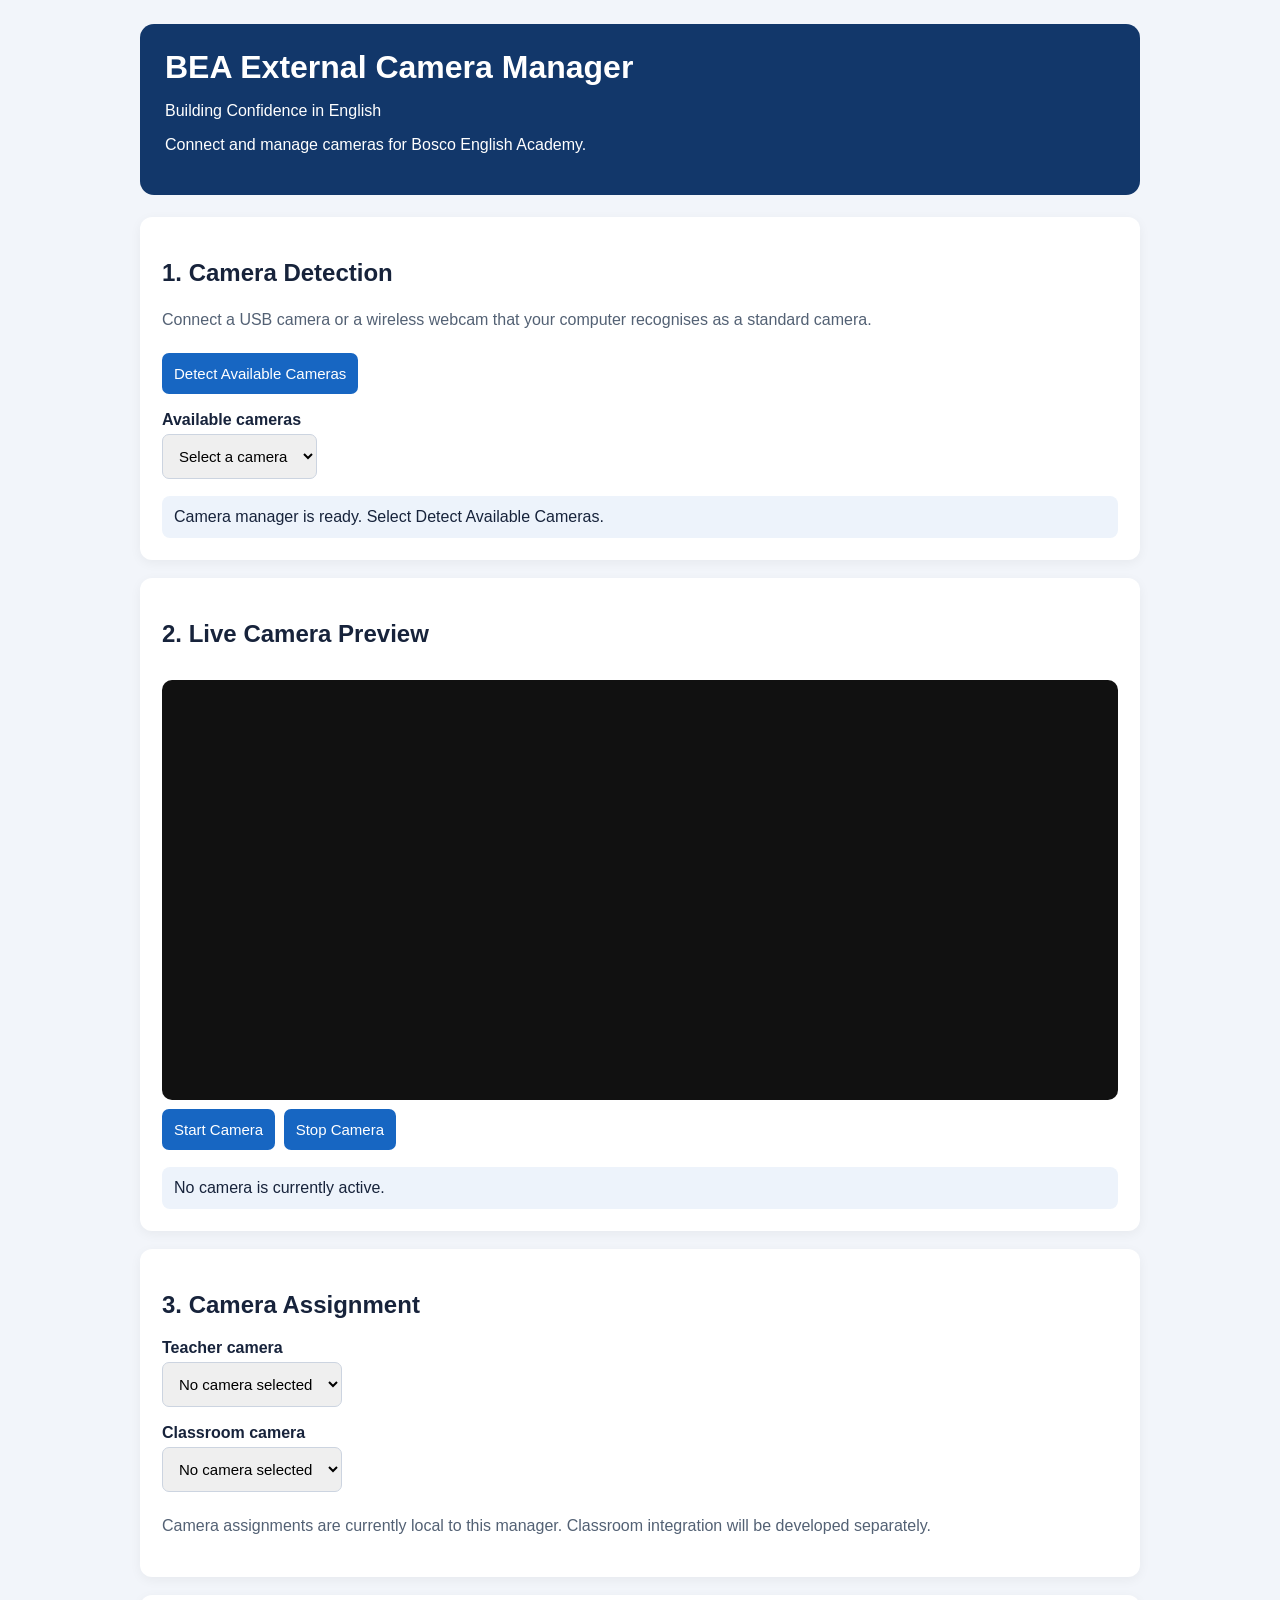
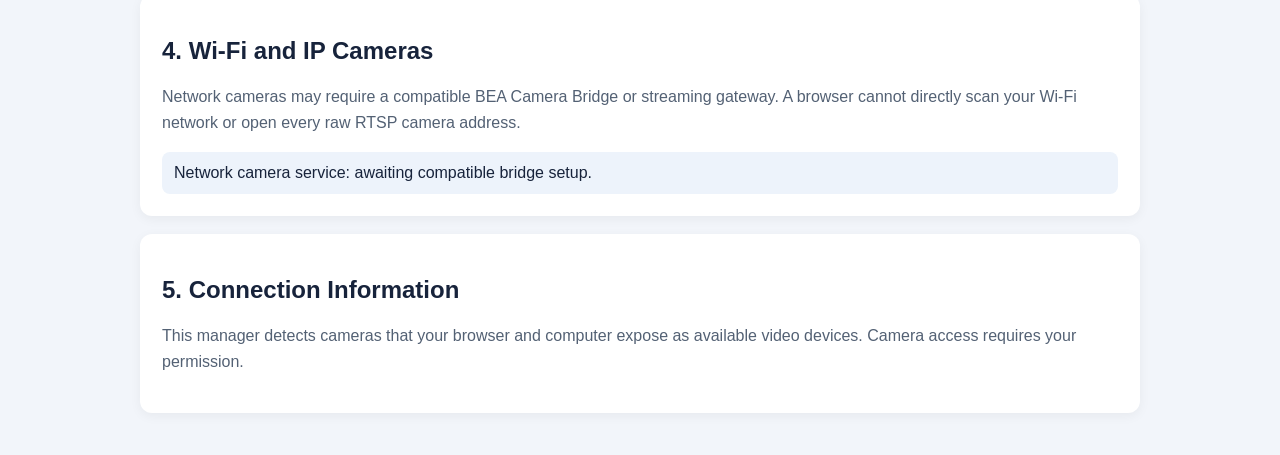
<file: external-camera-manager/index.html>
<!DOCTYPE html>
<html lang="en">
<head>
  <meta charset="UTF-8">
  <meta name="viewport" content="width=device-width, initial-scale=1.0">
  <title>BEA External Camera Manager</title>
  <link rel="stylesheet" href="style.css">
</head>

<body>
<div class="container">

  <header>
    <h1>BEA External Camera Manager</h1>
    <p>Building Confidence in English</p>
    <p>Connect and manage cameras for Bosco English Academy.</p>
  </header>

  <section class="panel">
    <h2>1. Camera Detection</h2>
    <p class="note">
      Connect a USB camera or a wireless webcam that your computer
      recognises as a standard camera.
    </p>

    <button id="scanBtn">Detect Available Cameras</button>

    <label for="cameraSelect">Available cameras</label>
    <select id="cameraSelect">
      <option value="">Select a camera</option>
    </select>

    <div id="cameraStatus" class="status">
      Camera manager is ready. Select Detect Available Cameras.
    </div>
  </section>

  <section class="panel">
    <h2>2. Live Camera Preview</h2>

    <video id="cameraPreview" autoplay playsinline muted></video>

    <br>
    <button id="startBtn">Start Camera</button>
    <button id="stopBtn">Stop Camera</button>

    <div id="previewStatus" class="status">
      No camera is currently active.
    </div>
  </section>

  <section class="panel">
    <h2>3. Camera Assignment</h2>

    <label for="teacherCamera">Teacher camera</label>
    <select id="teacherCamera">
      <option value="">No camera selected</option>
    </select>

    <label for="classCamera">Classroom camera</label>
    <select id="classCamera">
      <option value="">No camera selected</option>
    </select>

    <p class="note">
      Camera assignments are currently local to this manager.
      Classroom integration will be developed separately.
    </p>
  </section>

  <section class="panel">
    <h2>4. Wi-Fi and IP Cameras</h2>
    <p class="note">
      Network cameras may require a compatible BEA Camera Bridge
      or streaming gateway. A browser cannot directly scan your
      Wi-Fi network or open every raw RTSP camera address.
    </p>
    <div class="status">
      Network camera service: awaiting compatible bridge setup.
    </div>
  </section>

  <section class="panel">
    <h2>5. Connection Information</h2>
    <p class="note">
      This manager detects cameras that your browser and computer
      expose as available video devices. Camera access requires
      your permission.
    </p>
  </section>

</div>

<script src="external-camera-manager/script.js"></script>
</body>
</html>
</file>
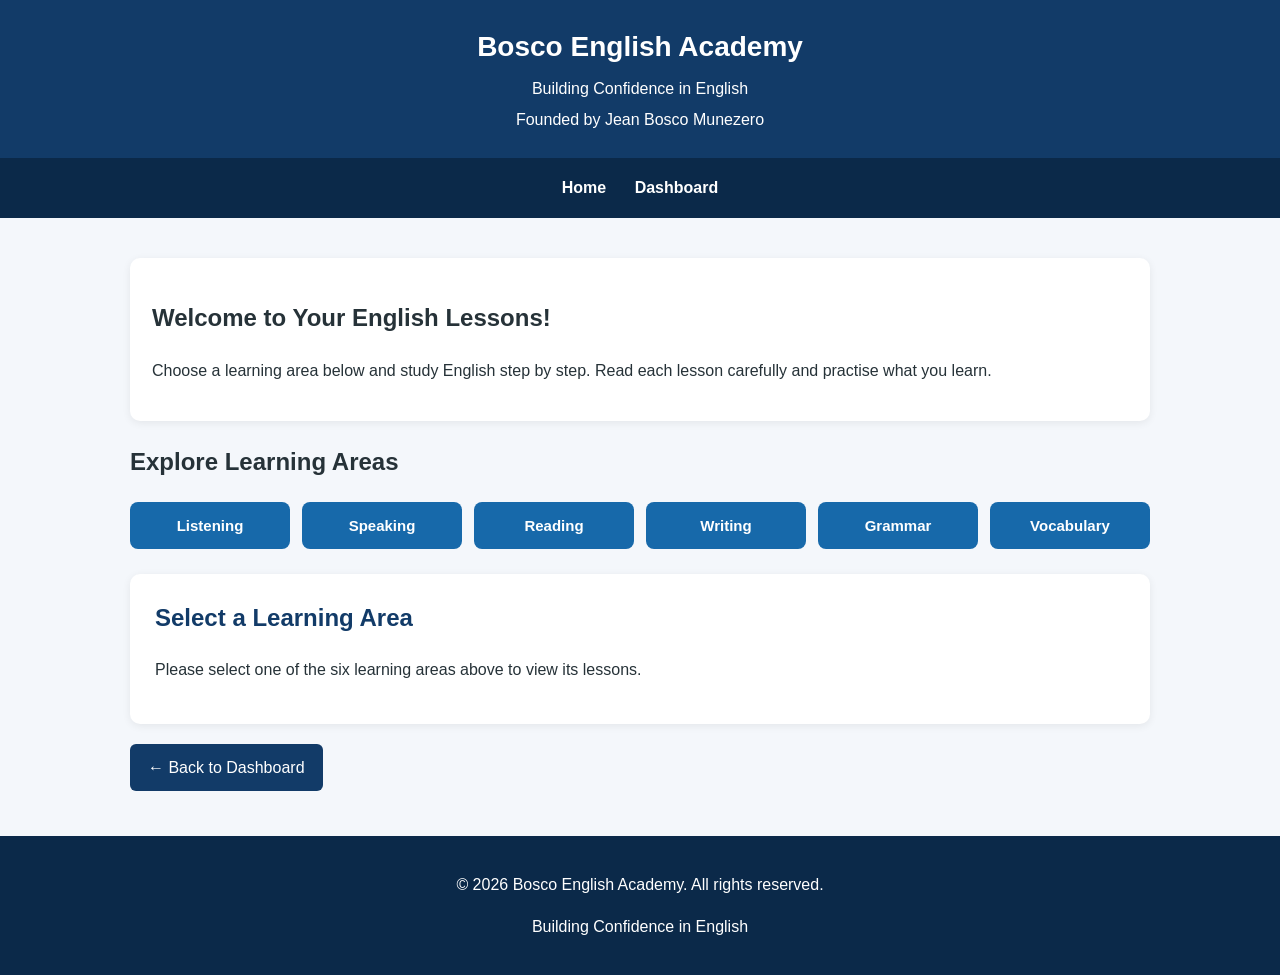
<file: courses.html>
<!DOCTYPE html>
<html lang="en">
<head>
    <meta charset="UTF-8">
    <meta name="viewport" content="width=device-width, initial-scale=1.0">
    <title>Courses | Bosco English Academy</title>

    <style>
        * {
            box-sizing: border-box;
        }

        body {
            margin: 0;
            font-family: Arial, sans-serif;
            background: #f4f7fb;
            color: #263238;
            line-height: 1.6;
        }

        header {
            background: #123b68;
            color: white;
            padding: 25px 15px;
            text-align: center;
        }

        header h1 {
            margin: 0;
            font-size: 28px;
        }

        header p {
            margin: 6px 0 0;
        }

        nav {
            background: #0b2949;
            padding: 12px;
            text-align: center;
        }

        nav a {
            color: white;
            text-decoration: none;
            font-weight: bold;
            display: inline-block;
            margin: 5px 12px;
        }

        nav a:hover {
            text-decoration: underline;
        }

        .container {
            max-width: 1050px;
            margin: 25px auto;
            padding: 15px;
        }

        .welcome {
            background: white;
            padding: 22px;
            border-radius: 10px;
            margin-bottom: 22px;
            box-shadow: 0 2px 8px rgba(0,0,0,0.07);
        }

        .course-menu {
            display: grid;
            grid-template-columns: repeat(auto-fit, minmax(140px, 1fr));
            gap: 12px;
            margin-bottom: 25px;
        }

        .course-button {
            background: #1769aa;
            color: white;
            border: none;
            border-radius: 8px;
            padding: 15px 10px;
            font-size: 15px;
            font-weight: bold;
            cursor: pointer;
        }

        .course-button:hover {
            background: #0b477d;
        }

        .course-button.active {
            background: #0b2949;
            outline: 3px solid #9dc8ee;
        }

        .lesson-area {
            background: white;
            padding: 25px;
            border-radius: 10px;
            box-shadow: 0 2px 8px rgba(0,0,0,0.07);
        }

        .lesson-area h2 {
            color: #123b68;
            margin-top: 0;
        }

        .lesson-card {
            border: 1px solid #dce5ee;
            border-radius: 8px;
            padding: 17px;
            margin: 15px 0;
            background: #fbfdff;
        }

        .lesson-card h3 {
            color: #1769aa;
            margin-top: 0;
        }

        .example {
            background: #edf5fc;
            border-left: 4px solid #1769aa;
            padding: 12px;
            margin: 12px 0;
        }

        .lesson-button {
            background: #16834a;
            color: white;
            border: none;
            padding: 10px 17px;
            border-radius: 5px;
            cursor: pointer;
            font-weight: bold;
        }

        .lesson-button:hover {
            background: #106538;
        }

        .quiz-question {
            margin: 20px 0;
            padding: 15px;
            border: 1px solid #dce5ee;
            border-radius: 8px;
        }

        .quiz-question label {
            display: block;
            margin: 8px 0;
            cursor: pointer;
        }

        #quizResult {
            margin-top: 18px;
            padding: 15px;
            border-radius: 8px;
            font-weight: bold;
        }

        .back-button {
            display: inline-block;
            background: #123b68;
            color: white;
            padding: 11px 18px;
            border-radius: 6px;
            text-decoration: none;
            margin-top: 20px;
        }

        footer {
            text-align: center;
            padding: 20px;
            margin-top: 30px;
            background: #0b2949;
            color: white;
        }

        @media (max-width: 600px) {
            header h1 {
                font-size: 23px;
            }

            .lesson-area {
                padding: 17px;
            }
        }
    </style>
</head>

<body>

<header>
    <h1>Bosco English Academy</h1>
    <p>Building Confidence in English</p>
    <p>Founded by Jean Bosco Munezero</p>
</header>

<nav>
    <a href="index.html">Home</a>
    <a href="dashboard.html">Dashboard</a>
</nav>

<div class="container">

    <section class="welcome">
        <h2>Welcome to Your English Lessons!</h2>
        <p>
            Choose a learning area below and study English step by step.
            Read each lesson carefully and practise what you learn.
        </p>
    </section>

    <h2>Explore Learning Areas</h2>

    <div class="course-menu">
        <button class="course-button" data-course="Listening">Listening</button>
        <button class="course-button" data-course="Speaking">Speaking</button>
        <button class="course-button" data-course="Reading">Reading</button>
        <button class="course-button" data-course="Writing">Writing</button>
        <button class="course-button" data-course="Grammar">Grammar</button>
        <button class="course-button" data-course="Vocabulary">Vocabulary</button>
    </div>

    <section class="lesson-area" id="lessonArea">
        <h2>Select a Learning Area</h2>
        <p>Please select one of the six learning areas above to view its lessons.</p>
    </section>

    <a href="dashboard.html" class="back-button">← Back to Dashboard</a>

</div>

<footer>
    <p>&copy; 2026 Bosco English Academy. All rights reserved.</p>
    <p>Building Confidence in English</p>
</footer>

<script>
const courses = {

    Listening: {
        title: "Listening Skills",
        introduction: "Listening helps you understand spoken English in conversations, lessons and everyday situations.",
        lessons: [
            {
                title: "Lesson 1: Understanding Spoken English",
                content: "Good listening requires attention to the speaker, the main idea and important details.",
                example: "Example: When someone says, 'I am going to school tomorrow,' listen carefully to understand the action and the time."
            },
            {
                title: "Lesson 2: Listening for Main Ideas",
                content: "The main idea is the most important message in a spoken text. Try to understand what the speaker is mainly discussing.",
                example: "If a speaker talks about the importance of education, the main idea is the value of education."
            },
            {
                title: "Lesson 3: Listening for Details",
                content: "Details include names, dates, places, numbers and specific information.",
                example: "If someone says, 'The meeting starts at 9 o'clock on Monday,' the details are the time and the day."
            }
        ]
    },

    Speaking: {
        title: "Speaking Skills",
        introduction: "Speaking helps you communicate ideas, express opinions and interact confidently with other people.",
        lessons: [
            {
                title: "Lesson 1: Introducing Yourself",
                content: "A self-introduction usually includes your name, where you come from, your studies and your interests.",
                example: "Example: My name is Jean. I come from Rwanda. I am a university student. I enjoy learning English."
            },
            {
                title: "Lesson 2: Asking and Answering Questions",
                content: "Questions help people exchange information. Listen carefully and give clear answers.",
                example: "Question: Where do you live? Answer: I live in Rwanda."
            },
            {
                title: "Lesson 3: Expressing Opinions",
                content: "You can use expressions such as 'I think', 'In my opinion' and 'I believe' to express your views.",
                example: "Example: In my opinion, education is important because it creates opportunities."
            }
        ]
    },

    Reading: {
        title: "Reading Skills",
        introduction: "Reading develops vocabulary, comprehension and the ability to understand written information.",
        lessons: [
            {
                title: "Lesson 1: Skimming",
                content: "Skimming means reading quickly to understand the general idea of a text.",
                example: "Read the title, introduction and first sentences to identify the main topic."
            },
            {
                title: "Lesson 2: Scanning",
                content: "Scanning means looking quickly through a text to find specific information.",
                example: "Look through a passage to find a particular date, name or number."
            },
            {
                title: "Lesson 3: Reading for Comprehension",
                content: "Reading comprehension involves understanding the meaning of a passage and answering questions about it.",
                example: "After reading a passage about health, explain its main message in your own words."
            }
        ]
    },

    Writing: {
        title: "Writing Skills",
        introduction: "Writing helps you communicate information, ideas and opinions clearly and correctly.",
        lessons: [
            {
                title: "Lesson 1: Constructing Sentences",
                content: "A basic English sentence usually contains a subject and a verb.",
                example: "Example: The student reads. The student is the subject and reads is the verb."
            },
            {
                title: "Lesson 2: Writing Paragraphs",
                content: "A paragraph develops one main idea. It normally contains a topic sentence, supporting sentences and a concluding sentence.",
                example: "Topic sentence: Education is important. Supporting sentences explain why education matters."
            },
            {
                title: "Lesson 3: Writing Emails",
                content: "A formal email should have a clear subject, greeting, message and closing.",
                example: "Dear Mr John, I am writing to ask for information about the English course. Kind regards, Peter."
            }
        ]
    },

    Grammar: {
        title: "English Grammar",
        introduction: "Grammar helps us use English correctly when speaking and writing.",
        lessons: [
            {
                title: "Lesson 1: Parts of Speech",
                content: "Parts of speech are categories of words according to their functions in sentences. The main categories include nouns, pronouns, verbs, adjectives, adverbs, prepositions, conjunctions and interjections.",
                example: "Examples: John (noun), he (pronoun), run (verb), beautiful (adjective), quickly (adverb), in (preposition), and (conjunction), wow! (interjection)."
            },
            {
                title: "Lesson 2: Nouns",
                content: "A noun is a word used to name a person, place, animal, thing or idea. Nouns can be common, proper, countable, uncountable, concrete or abstract.",
                example: "Examples: teacher, Rwanda, dog, book, honesty and happiness."
            },
            {
                title: "Lesson 3: Simple Present Tense",
                content: "The simple present tense describes habits, routines, general truths and repeated actions. We usually add -s or -es to the verb when the subject is he, she or it.",
                example: "Examples: I study English every day. She studies English every day. The sun rises in the east."
            },
            {
                title: "Lesson 4: Articles",
                content: "The English articles are 'a', 'an' and 'the'. We use 'a' before a singular countable noun beginning with a consonant sound, 'an' before a singular countable noun beginning with a vowel sound, and 'the' when referring to something specific.",
                example: "Examples: a book, an apple, the teacher."
            }
        ]
    },

    Vocabulary: {
        title: "English Vocabulary",
        introduction: "Vocabulary is the collection of words that we know and use in a language.",
        lessons: [
            {
                title: "Lesson 1: Everyday Vocabulary",
                content: "Everyday vocabulary includes words used in common situations such as school, home, shopping and travelling.",
                example: "Examples: classroom, market, family, transport and food."
            },
            {
                title: "Lesson 2: Synonyms and Antonyms",
                content: "Synonyms are words with similar meanings. Antonyms are words with opposite meanings.",
                example: "Synonyms: happy and joyful. Antonyms: happy and sad."
            },
            {
                title: "Lesson 3: Phrasal Verbs",
                content: "A phrasal verb is a combination of a verb and a particle, such as an adverb or preposition. Its meaning may differ from the meaning of the individual words.",
                example: "Examples: give up (stop trying), look after (take care of), find out (discover)."
            }
        ]
    }
};


function openCourse(courseName) {
    const course = courses[courseName];
    const lessonArea = document.getElementById("lessonArea");

    if (!course) {
        lessonArea.innerHTML = "<h2>Course not found</h2><p>Please select another learning area.</p>";
        return;
    }

    document.querySelectorAll(".course-button").forEach(button => {
        button.classList.toggle(
            "active",
            button.dataset.course === courseName
        );
    });

    let html = `
        <h2>${course.title}</h2>
        <p>${course.introduction}</p>
    `;

    course.lessons.forEach((lesson, index) => {
        html += `
            <div class="lesson-card">
                <h3>${lesson.title}</h3>
                <p>${lesson.content}</p>
                <div class="example">
                    <strong>Examples:</strong> ${lesson.example}
                </div>
            </div>
        `;
    });

    if (courseName === "Grammar") {
        html += `
            <div class="lesson-card">
                <h2>Grammar Practice Quiz</h2>
                <p>Choose the correct answer for each question.</p>

                <form id="grammarQuiz">

                    <div class="quiz-question">
                        <p><strong>1. Which word is a noun?</strong></p>
                        <label><input type="radio" name="q1" value="a"> Quickly</label>
                        <label><input type="radio" name="q1" value="b"> Teacher</label>
                        <label><input type="radio" name="q1" value="c"> Beautiful</label>
                    </div>

                    <div class="quiz-question">
                        <p><strong>2. Which sentence is correct?</strong></p>
                        <label><input type="radio" name="q2" value="a"> She go to school.</label>
                        <label><input type="radio" name="q2" value="b"> She going to school.</label>
                        <label><input type="radio" name="q2" value="c"> She goes to school.</label>
                    </div>

                    <div class="quiz-question">
                        <p><strong>3. Choose the correct article: ___ apple.</strong></p>
                        <label><input type="radio" name="q3" value="a"> An</label>
                        <label><input type="radio" name="q3" value="b"> A</label>
                        <label><input type="radio" name="q3" value="c"> The</label>
                    </div>

                    <div class="quiz-question">
                        <p><strong>4. Which word is an adjective?</strong></p>
                        <label><input type="radio" name="q4" value="a"> Run</label>
                        <label><input type="radio" name="q4" value="b"> Beautiful</label>
                        <label><input type="radio" name="q4" value="c"> Quickly</label>
                    </div>

                    <div class="quiz-question">
                        <p><strong>5. What is the plural of child?</strong></p>
                        <label><input type="radio" name="q5" value="a"> Childs</label>
                        <label><input type="radio" name="q5" value="b"> Childes</label>
                        <label><input type="radio" name="q5" value="c"> Children</label>
                    </div>

                    <button type="submit" class="lesson-button">
                        Submit Quiz
                    </button>

                </form>

                <div id="quizResult" hidden></div>
            </div>
        `;

    }

    lessonArea.innerHTML = html;

    const quiz = document.getElementById("grammarQuiz");

    if (quiz) {
        quiz.addEventListener("submit", function(event) {
            event.preventDefault();

            const answers = {
                q1: "b",
                q2: "c",
                q3: "a",
                q4: "b",
                q5: "c"
            };

            let score = 0;
            const formData = new FormData(quiz);

            for (const question in answers) {
                if (formData.get(question) === answers[question]) {
                    score++;
                }
            }

            const result = document.getElementById("quizResult");

            result.hidden = false;
            result.style.background = "#e8f5e9";
            result.style.color = "#176b35";
            result.innerHTML =
                "Your score is " + score + " out of 5. " +
                (score === 5
                    ? "Excellent work! You answered all questions correctly."
                    : "Keep practising. Review the lessons and try again.");
        });
    }
}


document.querySelectorAll(".course-button").forEach(button => {
    button.addEventListener("click", function() {
        openCourse(this.dataset.course);
    });
});


const requestedCourse = new URLSearchParams(window.location.search).get("course");

if (requestedCourse && courses[requestedCourse]) {
    openCourse(requestedCourse);
}
</script>

</body>
</html>
</file>
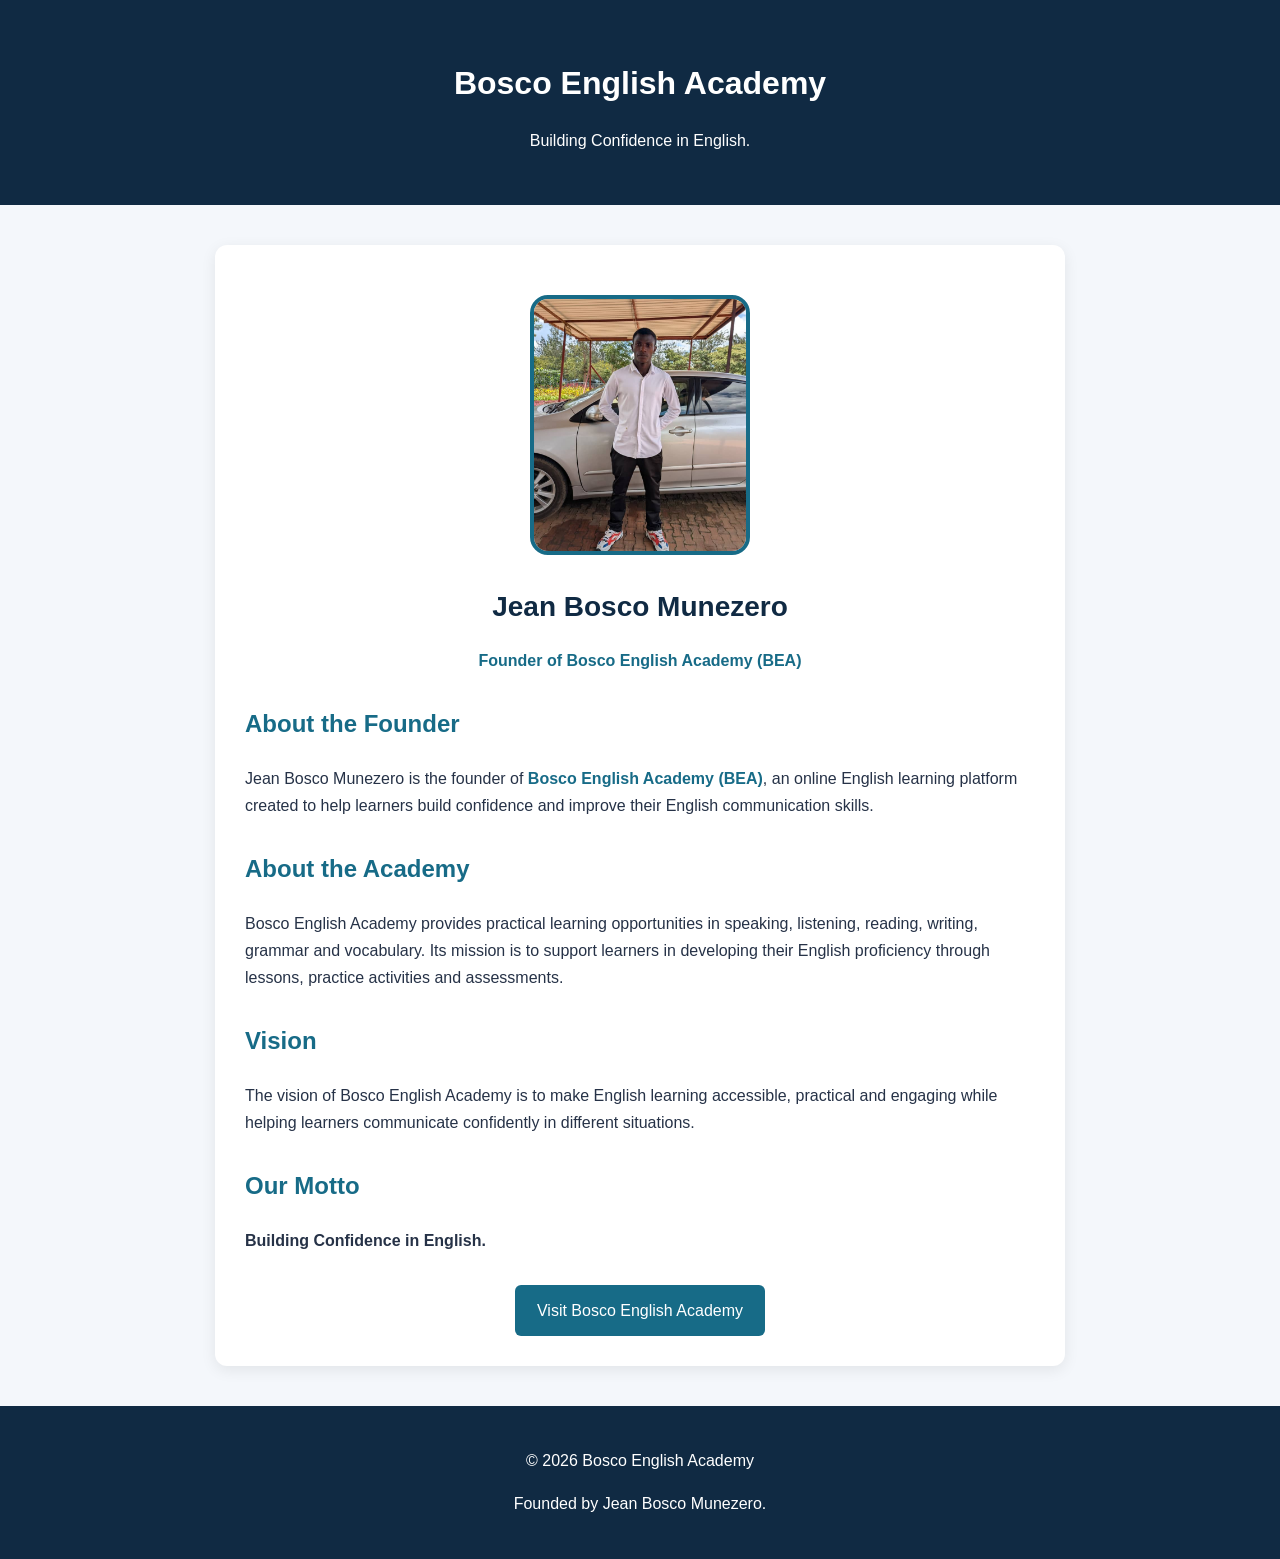
<file: founder.html>
<!DOCTYPE html>
<html lang="en">

<head>
  <meta charset="UTF-8">
  <meta name="viewport" content="width=device-width, initial-scale=1">

  <title>Jean Bosco Munezero | Founder of Bosco English Academy</title>

  <meta name="description" content="Meet Jean Bosco Munezero, founder of Bosco English Academy (BEA), an online platform dedicated to building confidence in English.">

  <link rel="canonical" href="https://jeanboscomunezero35-design.github.io/English-Proficiency-Learning-Academy-/founder.html">

  <!-- Founder structured data -->
  <script type="application/ld+json">
  {
    "@context": "https://schema.org",
    "@type": "Person",
    "name": "Jean Bosco Munezero",
    "image": "https://jeanboscomunezero35-design.github.io/English-Proficiency-Learning-Academy-/Jean-Bosco-founder.png.jpeg",
    "jobTitle": "Founder of Bosco English Academy",
    "url": "https://jeanboscomunezero35-design.github.io/English-Proficiency-Learning-Academy-/founder.html",
    "worksFor": {
      "@type": "EducationalOrganization",
      "name": "Bosco English Academy",
      "alternateName": "BEA",
      "url": "https://jeanboscomunezero35-design.github.io/English-Proficiency-Learning-Academy-/"
    },
    "description": "Jean Bosco Munezero is the founder of Bosco English Academy, an online English learning platform dedicated to helping learners improve their English communication skills."
  }
  </script>

  <style>
    * {
      box-sizing: border-box;
    }

    body {
      margin: 0;
      font-family: Arial, sans-serif;
      background: #f4f7fb;
      color: #263247;
      line-height: 1.7;
    }

    header {
      background: #102a43;
      color: white;
      text-align: center;
      padding: 35px 15px;
    }

    header h1 {
      margin-bottom: 5px;
    }

    main {
      max-width: 850px;
      margin: 40px auto;
      padding: 30px;
      background: white;
      border-radius: 12px;
      box-shadow: 0 4px 15px rgba(0, 0, 0, 0.08);
    }

    .founder-photo {
      width: 220px;
      height: 260px;
      object-fit: cover;
      border-radius: 18px;
      display: block;
      margin: 20px auto;
      border: 4px solid #176b87;
    }

    .founder-name {
      font-size: 28px;
      font-weight: bold;
      color: #102a43;
      text-align: center;
      margin-bottom: 5px;
    }

    .founder-title {
      text-align: center;
      color: #176b87;
      font-weight: bold;
    }

    h2 {
      color: #176b87;
      margin-top: 30px;
    }

    .academy {
      font-weight: bold;
      color: #176b87;
    }

    .button {
      display: inline-block;
      background: #176b87;
      color: white;
      padding: 12px 22px;
      border-radius: 6px;
      text-decoration: none;
      margin-top: 15px;
    }

    .button:hover {
      background: #102a43;
    }

    .center {
      text-align: center;
    }

    footer {
      text-align: center;
      padding: 25px;
      background: #102a43;
      color: white;
    }

    @media (max-width: 600px) {
      main {
        margin: 20px 12px;
        padding: 20px;
      }

      .founder-photo {
        width: 190px;
        height: 230px;
      }
    }
  </style>
</head>

<body>

  <header>
    <h1>Bosco English Academy</h1>
    <p>Building Confidence in English.</p>
  </header>

  <main>

    <!-- Founder photograph -->
    <img
      src="Jean-Bosco-founder.png.jpeg"
      alt="Jean Bosco Munezero, founder of Bosco English Academy"
      class="founder-photo"
    >

    <p class="founder-name">Jean Bosco Munezero</p>

    <p class="founder-title">
      Founder of Bosco English Academy (BEA)
    </p>

    <h2>About the Founder</h2>

    <p>
      Jean Bosco Munezero is the founder of
      <span class="academy">Bosco English Academy (BEA)</span>,
      an online English learning platform created to help
      learners build confidence and improve their English
      communication skills.
    </p>

    <h2>About the Academy</h2>

    <p>
      Bosco English Academy provides practical learning
      opportunities in speaking, listening, reading, writing,
      grammar and vocabulary. Its mission is to support learners
      in developing their English proficiency through lessons,
      practice activities and assessments.
    </p>

    <h2>Vision</h2>

    <p>
      The vision of Bosco English Academy is to make English
      learning accessible, practical and engaging while helping
      learners communicate confidently in different situations.
    </p>

    <h2>Our Motto</h2>

    <p>
      <strong>Building Confidence in English.</strong>
    </p>

    <div class="center">
      <a
        class="button"
        href="https://jeanboscomunezero35-design.github.io/English-Proficiency-Learning-Academy-/"
      >
        Visit Bosco English Academy
      </a>
    </div>

  </main>

  <footer>
    <p>© 2026 Bosco English Academy</p>
    <p>Founded by Jean Bosco Munezero.</p>
  </footer>

</body>
</html>
</file>
<file: external-camera-manager/style.css>
* {
  box-sizing: border-box;
}

body {
  margin: 0;
  padding: 24px;
  font-family: Arial, sans-serif;
  background: #f2f5fa;
  color: #17233b;
}

.container {
  max-width: 1000px;
  margin: auto;
}

header {
  background: #12376a;
  color: white;
  padding: 25px;
  border-radius: 14px;
  margin-bottom: 22px;
}

header h1 {
  margin: 0 0 8px;
}

.panel {
  background: white;
  padding: 22px;
  border-radius: 12px;
  margin-bottom: 18px;
  box-shadow: 0 3px 12px #0000000d;
}

button,
select {
  padding: 12px;
  border-radius: 7px;
  border: 1px solid #ccd4e0;
  margin: 5px 4px 5px 0;
  font-size: 15px;
}

button {
  background: #1766c2;
  color: white;
  border: none;
  cursor: pointer;
}

button:hover {
  background: #104d96;
}

video {
  width: 100%;
  max-height: 420px;
  background: #111;
  border-radius: 10px;
  margin-top: 12px;
}

.status {
  padding: 12px;
  background: #edf3fb;
  border-radius: 8px;
  margin-top: 12px;
}

.note {
  color: #536174;
  line-height: 1.6;
}

label {
  display: block;
  font-weight: bold;
  margin-top: 12px;
}

@media (max-width: 600px) {
  body {
    padding: 12px;
  }

  .panel {
    padding: 15px;
  }
}
</file>
